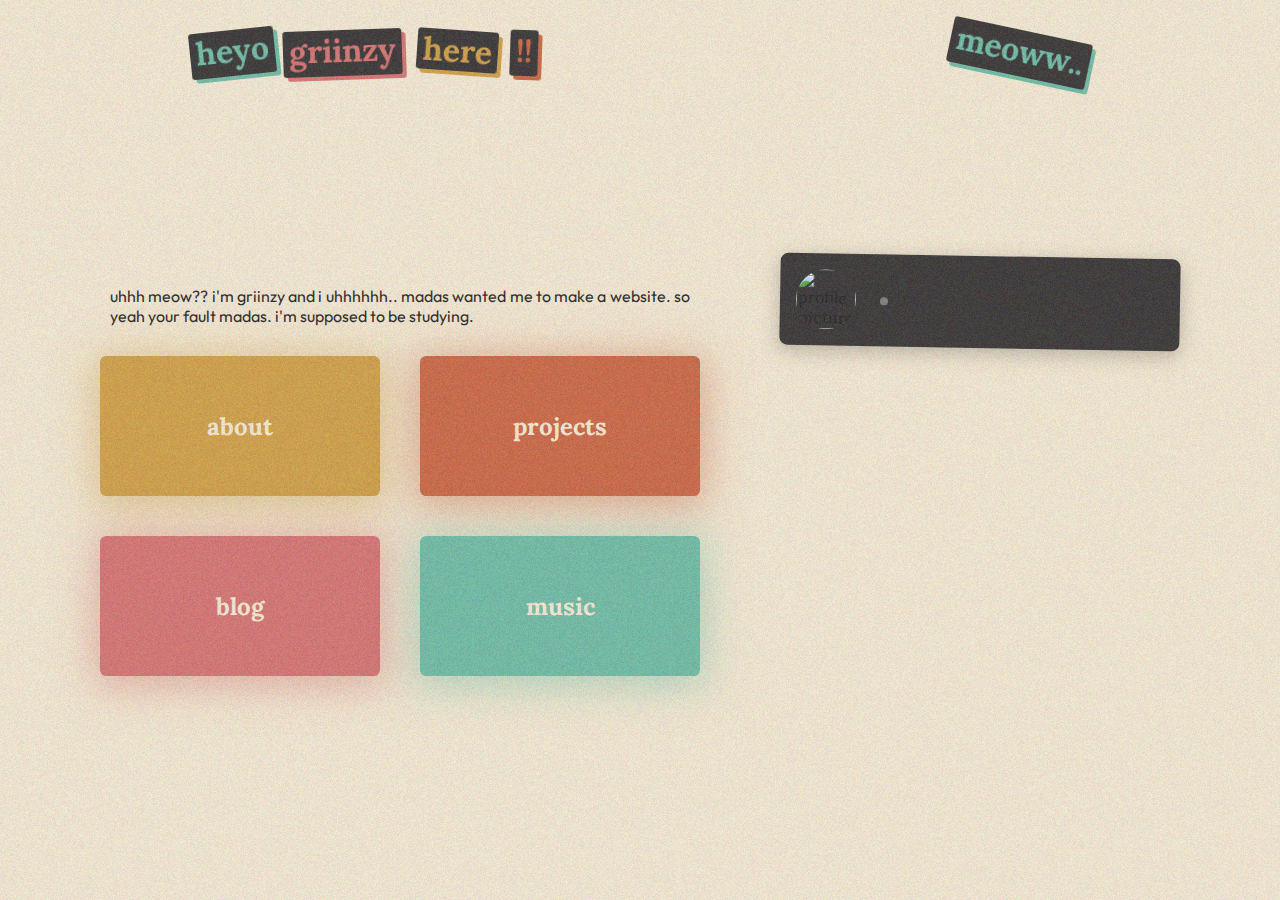
<file: index.html>
<html lang="en">
<head>
    <meta charset="UTF-8">
    <meta name="viewport" content="width=device-width, initial-scale=1.0">
    <title>griinzy's uhhhh i forgot</title>
</head>
<body>
    <iframe src="./v2/index.html" frameborder="0"></iframe>
</body>
<style>
    * {
        margin: 0;
        padding: 0;
    }
    iframe {
        height: 100vh;
        width: 100vw;
    }
</style>
</html>
</file>
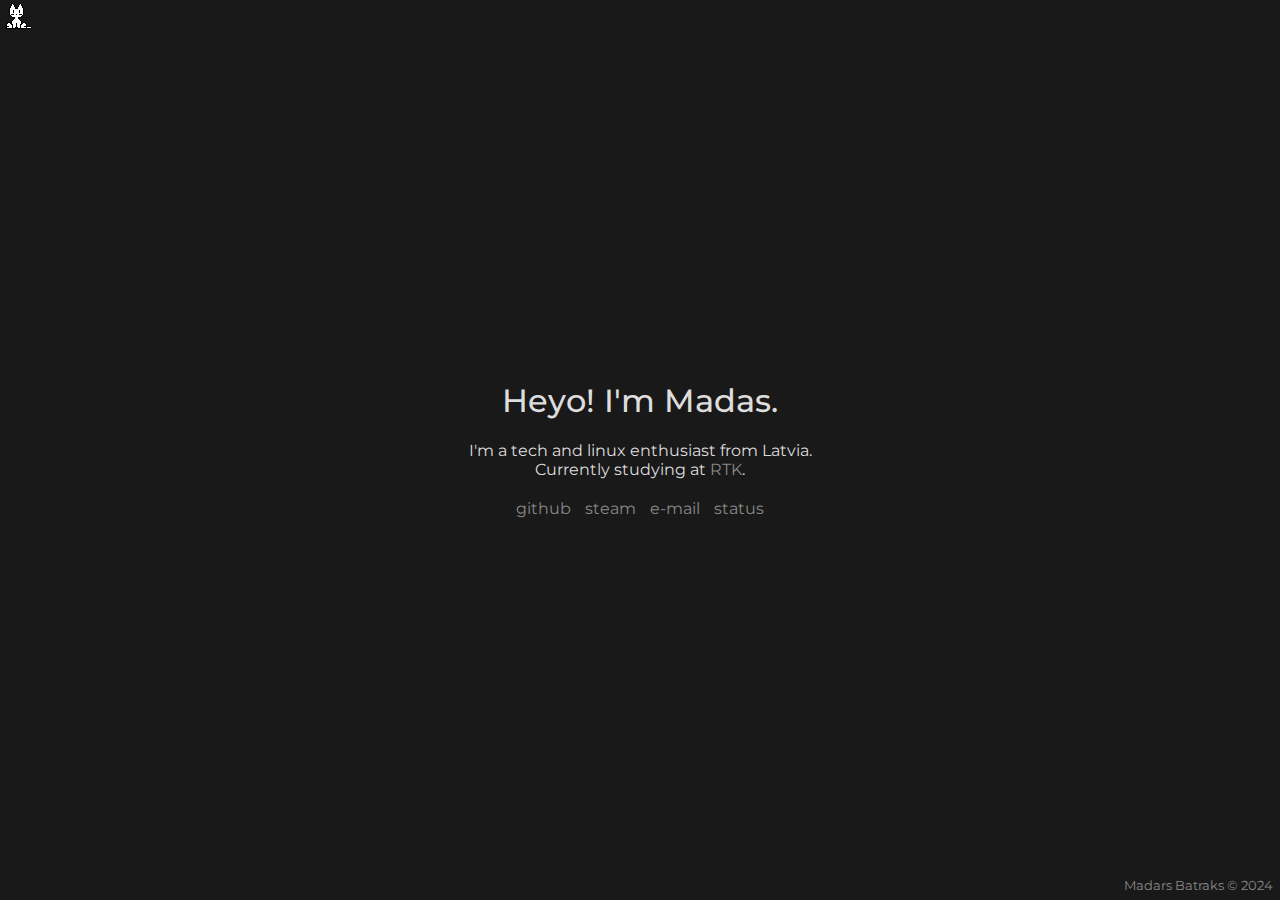
<file: src/index.html>
<!DOCTYPE html>
<html lang="en">
    <head>
        <title>Madas aka Madars Batraks</title>
        <!-- <link rel="icon" type="image/png" sizes="32x32" href="/assets/favicons/favicon-32x32.png"> -->
        <link rel="icon" type="image/png" sizes="16x16" href="assets/favicons/favicon-16x16.png">

        <meta charset="utf-8">
        <meta name="viewport" content="width=device-width, initial-scale=1" shrink-to-fit="no">
        <meta http-equiv="X-UA-Compatible" content="IE=edge">
        
        <!-- Google search things -->
        <meta name="google" content="nositelinkssearchbox" />
        <meta name="google-site-verification" content="J2h0hlrDCvBnqK_-lVtdxeSktCHydZ4vSvR_obYGKUY" />
        <meta name="keywords" content="madars batraks, madas, madas.xyz, arm, osu, madas osu, madasish, utauyo, madasxyz">
        
        <!-- Embeds -->
        <meta property="og:site_name" content="madas.xyz" />
        <meta property="og:title" content="Madars Batraks" />
        <meta property="og:description" content="Heyo! I'm Madas. I'm a tech and linux enthusiast from Latvia studying at RTK." />
        <meta name="theme-color" content="#ff88b5">

        <!-- Fonts -->
        <link rel="preconnect" href="https://fonts.googleapis.com">
        <link rel="preconnect" href="https://fonts.gstatic.com">
        <link rel="preload" href="https://fonts.googleapis.com/css?family=Montserrat:regular,500&display=swap" as="style"/>
        <link rel="stylesheet" href="https://fonts.googleapis.com/css?family=Montserrat:regular,500&display=swap"/>

        <!-- CSS -->
        <link rel="stylesheet" type="text/css" href="assets/css/main.css"/>
    </head>
    <body>
        <div>
            <h1>Heyo! I'm Madas.</h1>
            <p>I'm a tech and linux enthusiast from Latvia. Currently studying at <a href="https://rtk.lv">RTK</a>.</p>
            <a href="https://go.madas.xyz/github">github</a>
            <!-- <a href="https://go.madas.xyz/twitter">twitter</a> -->
            <a href="https://go.madas.xyz/steam">steam</a>
            <!-- <a href="https://go.madas.xyz/osu">osu!</a> -->
            <a href="mailto:contact@madas.xyz">e-mail</a>
            <a href="https://status.madas.xyz">status</a>
        </div>
        <p>Madars Batraks © 2024</p>
        <secret style="display: none">D4 44 14 77 D4 45 54 77 D4 45 14 76 D4 44 54 77 D4 45 54 77 D4 45 14 76 D4 44 54 77 D4 44 54 87 D4 44 14 76 D4 44 14 77 D4 45 54 87 D4 44 14 76 D4 44 54 87 D4 45 54 87 D4 45 14 76 D4 44 54 77 D4 45 14 77 D4 44 54 76 D4 44 14 77 D4 45 54 77 D4 45 14 76 D4 44 54 77 D4 45 14 77 D4 45 14 76 D4 44 54 87 D4 44 54 87 D4 45 54 76 D4 44 14 77 D4 45 54 87 D4 44 14 76 D4 44 54 87 D4 45 54 87 D4 45 14 76 D4 44 54 77 D4 45 14 87 D4 44 14 76 D4 44 14 77 D4 45 54 87 D4 44 14 76 D4 44 54 87 D4 45 54 87 D4 45 14 76 D4 44 54 77 D4 45 14 87 D4 44 54 76 D4 44 14 77 D4 45 54 87 D4 44 14 76 D4 44 54 87 D4 45 54 87 D4 44 54 76 D4 44 54 87 D4 45 14 87 D4 44 54 76 D4 44 14 77 D4 45 54 87 D4 44 14 76 D4 44 54 87 D4 45 54 87 D4 45 14 76 D4 44 54 87 D4 44 14 77 D4 44 14 76 D4 44 14 77 D4 45 54 87 D4 44 14 76 D4 44 54 87 D4 45 54 87 D4 45 14 76 D4 44 54 87 D4 45 54 77 D4 45 54 D3</secret>
    </body>
    <script data-cat="assets/oneko.gif" src="assets/oneko.js"></script>
</html>
</file>
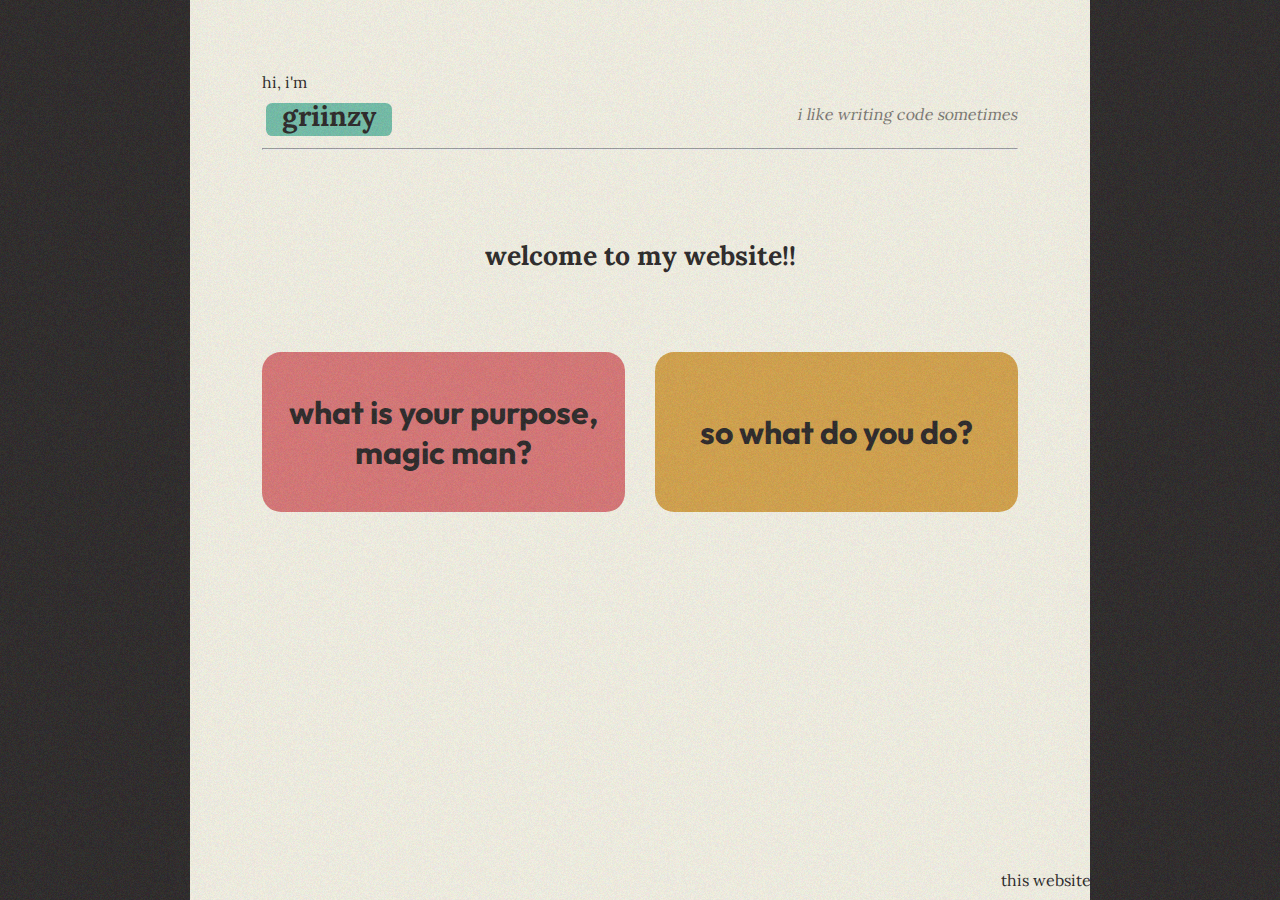
<file: v1/index.html>
<html lang="en">
<head>
    <meta charset="UTF-8">
    <meta name="viewport" content="width=device-width, initial-scale=1.0">
    <title>^-^</title>
    <link rel="stylesheet" href="./index.css">
    <link rel="preconnect" href="https://fonts.googleapis.com">
    <link rel="preconnect" href="https://fonts.gstatic.com" crossorigin>
    <link href="https://fonts.googleapis.com/css2?family=Lora:ital,wght@0,400..700;1,400..700&family=Rubik+Mono+One&display=swap&family=Outfit:wght@100..900" rel="stylesheet">

</head>
<body>
    <div class="body">
        <div class="header">
            <div class="intro-title">
                hi, i'm
                <h2 id="name">griinzy</h2>
            </div>
            <div>
                <p id="quote">i like writing code sometimes</p>
            </div>
        </div>
        <hr>
        <div class="main-container">
            <h3>welcome to my website!!</h3>
            <div class="main-grid">
                <a href="/about/" class="grid-panel" id="about-panel">
                    what is your purpose, magic man?
                </a>
                <a href="/projects/" class="grid-panel" id="projects-panel">
                    so what do you do?
                </a>
            </div>
        </div>
        <div class="creation-date">this website started on feb. 1st, 2025</div>
    </div>
</body>
</html>
</file>
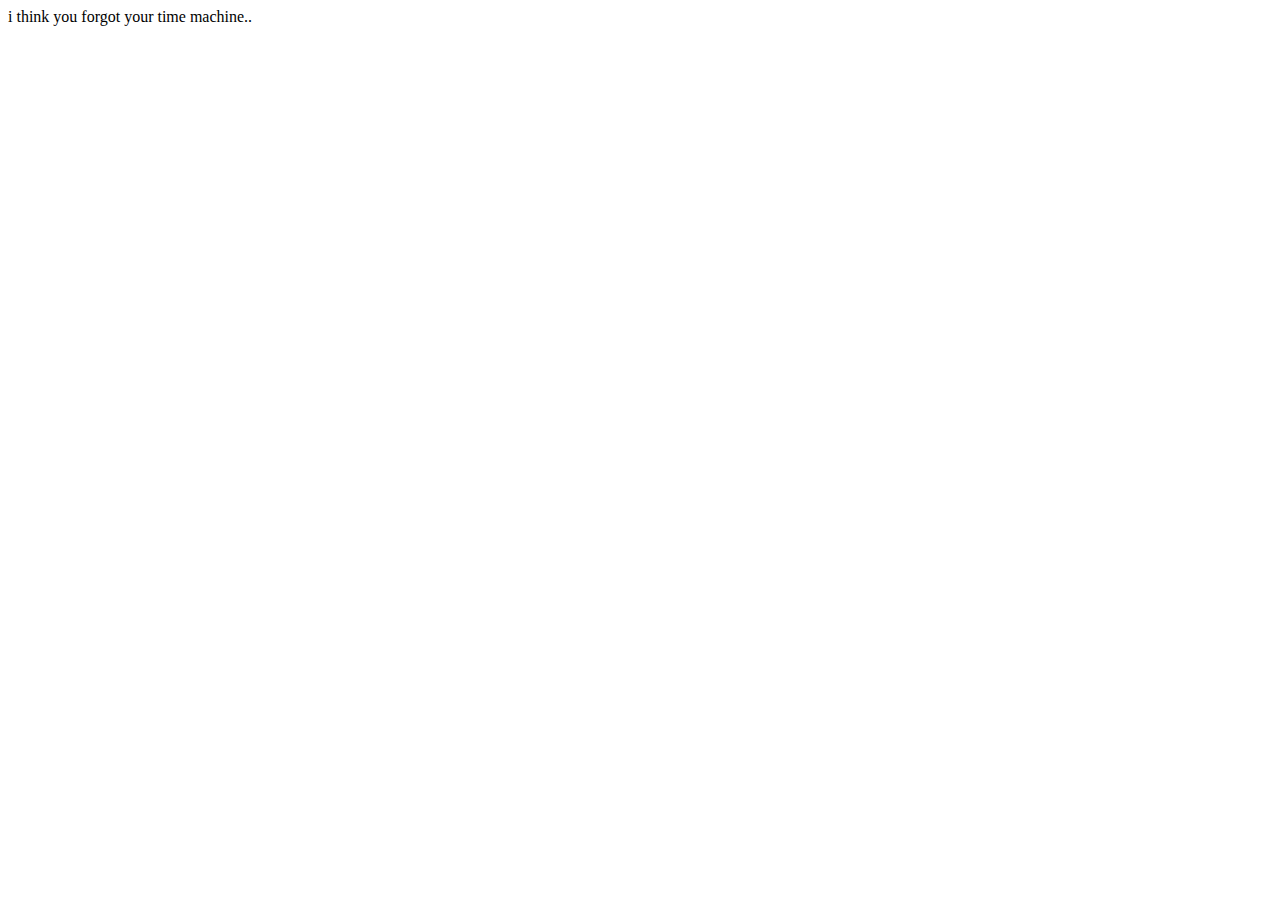
<file: v3/index.html>
<html lang="en">
<head>
    <meta charset="UTF-8">
    <meta name="viewport" content="width=device-width, initial-scale=1.0">
    <title>what??</title>
</head>
<body>
    i think you forgot your time machine..
</body>
</html>
</file>
<file: src/assets/css/main.css>
:root {
  --text: #ddd;
  --lesstext: #888;
  --pink: rgba(255,136,181,1);
  --altpink: rgba(229,103,253,1);
  --background: #191919;
}
  
body {
  background-color: var(--background);
  height: 100vh;
  overflow: hidden;
  margin: 0px;

  color: var(--text);
  font-family: Montserrat, sans-serif, Tahoma;
  font-display: swap;
  text-align: center;
}

div {
  position: absolute;
  top: 50%;
  left: 50%;
  transform: translate(-50%, -50%);
  max-width: 400px;
  gap: 30px;
}

h1 {
  font-weight: 500;
  margin-top: 0;
}

p {
  margin: 5%;
}

a {
  color: var(--lesstext);
  text-decoration: none;
  transition: 200ms ease-in-out;
  margin: 5px;
}

p > a {
  margin: 0;
}

a:hover {
  color: var(--pink)
}

body > p {
  font-size: 10pt;
  color: var(--lesstext);
  margin: 0;
  position: absolute;
  bottom: 7px;
  right: 7px;
  transition: 200ms ease-in-out;
  user-select: none;
}

body > p:hover {
  color: var(--text)
}

::-moz-selection {
  color: var(--background);
  /* background: var(--pink); */
  background: rgba(255,136,181,0.9);
}

::selection {
  color: var(--background);
  /* background: var(--pink); */
  background: rgba(255,136,181,0.9);
}

@media only screen and (max-width: 768px) {
  div {width: 90vw}
  h1 {font-size: 28pt}
  p {font-size: 15pt}
  a {font-size: 15pt}
  body > p {font-size: 12pt}
  /* body {font-size:130%} */
}
</file>
<file: v1/index.css>
:root {
    --white: #f5efe8;
    --background: #f2f0e3;
    --black: #2d2a2a;
    --tan: #ece6c2;
    --teal: #73bda8;
    --gold: #d2a24c;
    --orange: #cc6b49;
    --red: #d67776;
}

* {
    cursor: default;
    color: var(--black);
    font-family: 'Lora';
}

*::selection {
    color: var(--tan);
    background-color: var(--orange);
}

html {
    background-color: var(--black);
}

body {
    margin: 0;
}

.body {
    background-color: var(--background);
    max-width: 900px;
    min-height: 100vh;
    margin: auto;
    padding: 72px;
    font-size: 12pt;
    box-sizing: border-box;
    z-index: -2;
}

body::after {
    content: "";
    background-image: url(../images/noise.png);
    z-index: 99;
    position: fixed;
    inset: 0;
    opacity: 0.05;
    pointer-events: none;
}

h2 {
    font-size: 21pt;
}

h3 {
    font-size: 20pt;
    margin: 80px;
}

.creation-date {
    position: absolute;
    bottom: 0;
    right: 0;
    margin: 10px;
    color: var(--black);
}

#name {
    position: relative;
    margin-left: 20px;
    z-index: 1;
}

#name::after {
    content: "";
    background-color: var(--teal);
    border-radius: 0.4rem;
    height: 90%;
    width: calc(100% + 2rem);
    left: 0;
    top: 15%;
    margin-left: -1rem;
    position: absolute;
    z-index: -1;
}

#quote {
    transform: skewX(-10deg);
    opacity: 0.6;
}

.header {
    display: flex;
    flex-direction: row;
    align-items: end;
    justify-content: space-between;
}

.intro-title > h2 {
    margin: 6px;
}

.main-container {
    display: flex;
    flex-direction: column;
    align-items: center;
    justify-content: center;
    text-align: center;
}

.main-container > p {
    line-height: 1.2;
}

.main-grid {
    display: grid;
    grid-template-columns: 1fr 1fr;
    gap: 30px;
    /* transform: skewX(-5deg); */
}

.grid-panel {
    font-family: 'Outfit';
    font-weight: bold;
    border-radius: 1.2rem;
    cursor: pointer;
    text-decoration: none;
    height: 160px;  
    font-size: 2rem;
    display: flex;
    align-items: center;
    justify-content: center;
    transition: 0.2s;
}

.grid-panel:hover {
    color: var(--white) !important;
}

#about-panel {
    background-color: var(--red);
}

#about-panel:hover {
    transform: rotateZ(-8deg);
}

#projects-panel {
    background-color: var(--gold);
}

#projects-panel:hover {
    transform: rotateZ(3deg);
}
</file>
